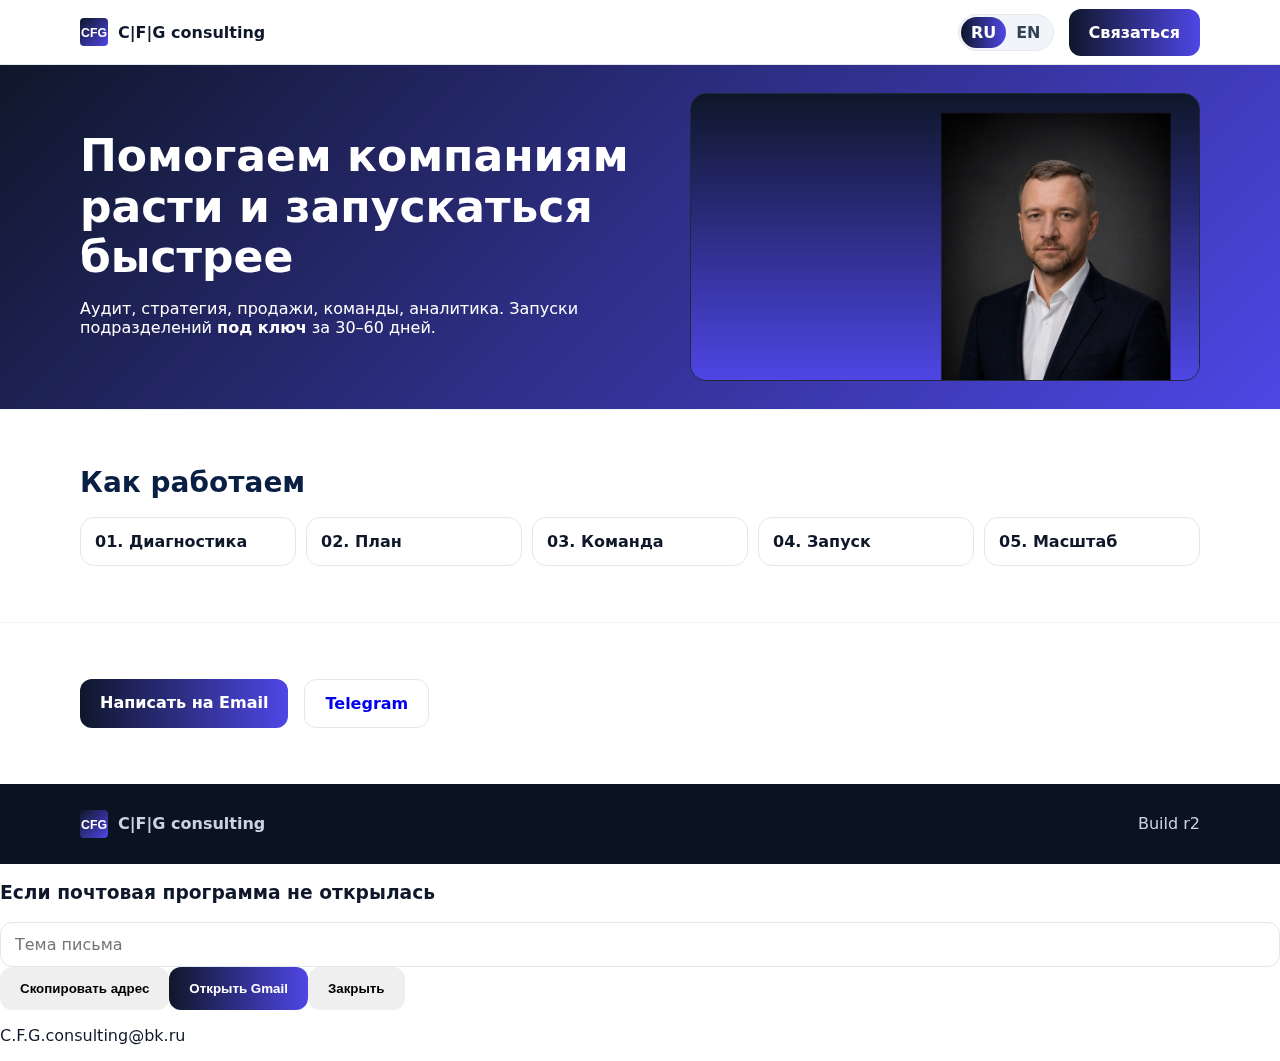
<file: index.html>
<!doctype html><html lang="ru"><head>
<meta charset="utf-8"><meta name="viewport" content="width=device-width, initial-scale=1">
<title>C|F|G consulting — аудит, рост, запуски</title>
<link rel="icon" type="image/png" href="assets/favicon-512.png"><link rel="stylesheet" href="styles.css"></head>
<body data-email="C.F.G.consulting@bk.ru">
<nav><div class="container" style="display:flex;justify-content:space-between;align-items:center;gap:10px;min-height:64px">
  <div style="display:flex;align-items:center;gap:10px"><svg xmlns='http://www.w3.org/2000/svg' width='28' height='28' viewBox='0 0 256 256' aria-hidden='true' style='vertical-align:middle'><defs><linearGradient id='g2' x1='0' y1='0' x2='1' y2='1'><stop offset='0%' stop-color='#0F172A'/><stop offset='100%' stop-color='#4F46E5'/></linearGradient></defs><rect rx='36' ry='36' width='256' height='256' fill='url(#g2)'/><text x='50%' y='55%' dominant-baseline='middle' text-anchor='middle' font-family='Arial, Helvetica, sans-serif' font-size='112' font-weight='700' fill='#FFFFFF'>CFG</text></svg><strong>C|F|G consulting</strong></div>
  <div><span class="lang-toggle"><a href="/" class="active">RU</a><a href="en.html">EN</a></span>
  <a href="#contacts" class="btn btn-primary">Связаться</a></div>
</div></nav>
<header class="hero"><div class="container" style="display:grid;grid-template-columns:1.15fr 1fr;gap:24px;align-items:center">
  <div><h1>Помогаем компаниям расти и запускаться быстрее</h1>
  <p>Аудит, стратегия, продажи, команды, аналитика. Запуски подразделений <b>под ключ</b> за 30–60 дней.</p></div>
  <div><img src="assets/hero-1200.jpg" srcset="assets/hero-800.jpg 800w, assets/hero-1200.jpg 1200w, assets/hero.jpg 1600w" style="width:100%;border-radius:16px;border:1px solid #1f2937"></div>
</div></header>
<section id="process"><div class="container">
  <h2 class="section-title">Как работаем</h2>
  <div class="process">
    <div class="step"><b>01. Диагностика</b></div>
    <div class="step"><b>02. План</b></div>
    <div class="step"><b>03. Команда</b></div>
    <div class="step"><b>04. Запуск</b></div>
    <div class="step"><b>05. Масштаб</b></div>
  </div>
</div></section>
<section id="contacts"><div class="container" style="display:flex;gap:16px;flex-wrap:wrap">
  <a class="btn btn-primary" href="mailto:C.F.G.consulting@bk.ru?subject=Проект%20для%20CFG%20consulting" data-mailto data-subject="Проект для CFG consulting">Написать на Email</a>
  <a class="btn" style="border:1px solid #e5e7eb" href="https://t.me/Evgeniy_Chapurin" target="_blank" rel="noopener">Telegram</a>
</div></section>
<footer><div class="container" style="display:flex;justify-content:space-between;align-items:center;gap:10px">
  <div style="display:flex;align-items:center;gap:10px"><svg xmlns='http://www.w3.org/2000/svg' width='28' height='28' viewBox='0 0 256 256' aria-hidden='true' style='vertical-align:middle'><defs><linearGradient id='g2' x1='0' y1='0' x2='1' y2='1'><stop offset='0%' stop-color='#0F172A'/><stop offset='100%' stop-color='#4F46E5'/></linearGradient></defs><rect rx='36' ry='36' width='256' height='256' fill='url(#g2)'/><text x='50%' y='55%' dominant-baseline='middle' text-anchor='middle' font-family='Arial, Helvetica, sans-serif' font-size='112' font-weight='700' fill='#FFFFFF'>CFG</text></svg><strong>C|F|G consulting</strong></div>
  <div>Build r2</div>
</div></footer>
<div id="mailModal" class="modal"><div class="box">
  <h3>Если почтовая программа не открылась</h3>
  <input class="input subject" placeholder="Тема письма">
  <div class="row"><button class="btn" id="copyEmail" type="button">Скопировать адрес</button><button class="btn btn-primary" id="gmailOpen" type="button">Открыть Gmail</button><button class="btn" data-modal-close type="button">Закрыть</button></div>
  <p>C.F.G.consulting@bk.ru</p>
</div></div>
<div class="toast"></div>
<script src="script.js"></script>
</body></html>
</file>
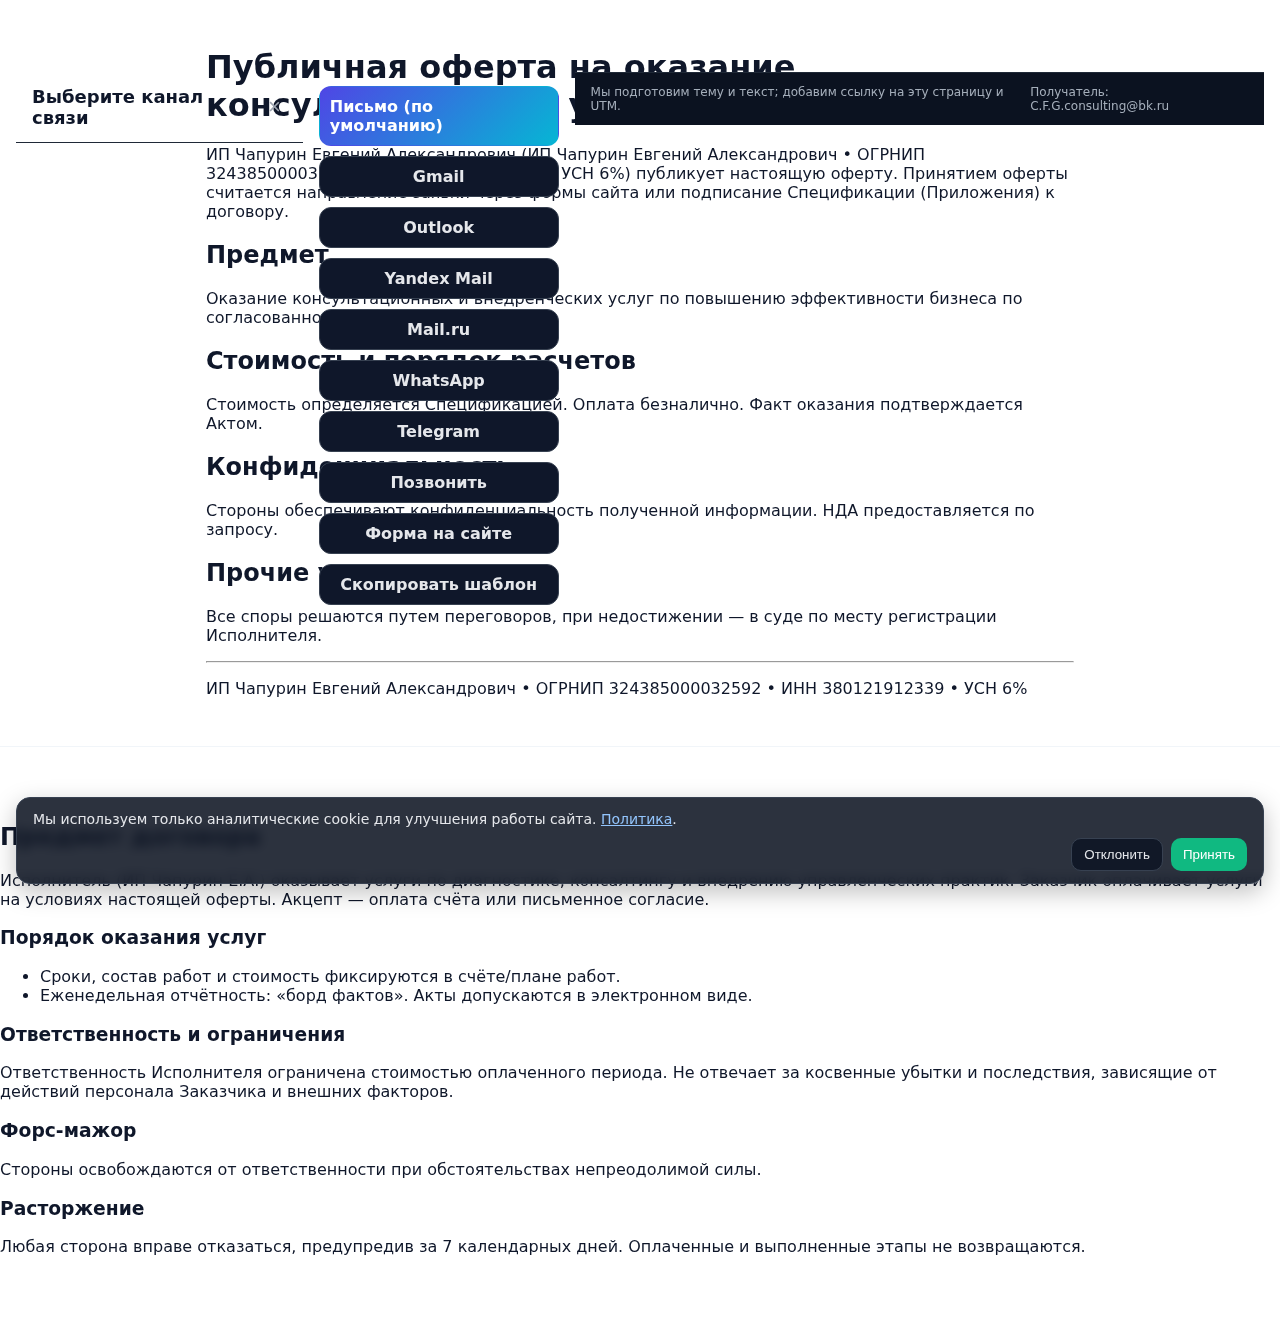
<file: offer.html>
<!doctype html><html lang="ru"><head>
<meta charset="utf-8"><meta name="viewport" content="width=device-width, initial-scale=1">
<title>Договор оферты — C | F | G consulting</title>
<link rel="stylesheet" href="/styles.css">

<!-- CFG GA4 init v3 -->
<script>
(function(){
  window.CFG_SLOT = window.CFG_SLOT || {};
  window.cfgOpenSlot = function(e){ try{ e && e.preventDefault && e.preventDefault(); }catch(_e){}; try{ if(window.CFG_SLOT && typeof window.CFG_SLOT.open==="function"){ window.CFG_SLOT.open(); return false;} }catch(_e){}; try{ var md=document.getElementById("slot-modal"); if(md){ md.style.display="block"; md.removeAttribute("hidden"); return false;} }catch(_e){}; return false; };
  var GA_ID = 'G-D7QRTPW2F3';
  function hasConsent(){
    try {
      if (localStorage.getItem('cfg_analytics') === '1') return true;
      return document.cookie.split('; ').some(p => p.trim() === 'cfg_analytics=1');
    } catch(e){ return false; }
  }
  function grantConsent(){
    try {
      localStorage.setItem('cfg_analytics','1');
      var d = new Date(); d.setFullYear(d.getFullYear()+1);
      document.cookie = 'cfg_analytics=1; path=/; expires='+d.toUTCString();
    } catch(e){}
    loadGA();
  }
  function loadGA(){
    if (window.__ga_loaded) return;
    window.__ga_loaded = true;
    var s = document.createElement('script');
    s.async = true;
    s.src = 'https://www.googletagmanager.com/gtag/js?id='+GA_ID;
    document.head.appendChild(s);
    window.dataLayer = window.dataLayer || [];
    function gtag(){ dataLayer.push(arguments); }
    window.gtag = gtag;
    gtag('js', new Date());
    gtag('config', GA_ID, { anonymize_ip: true, transport_type: 'beacon' });
  }
  // Wire up common accept buttons & custom events
  function hookButtons(){
    var selectors = ['[data-analytics-consent]','[data-cookie-accept]','#cookie-accept','[data-cc="accept"]','.cookie-accept'];
    selectors.forEach(function(sel){
      document.querySelectorAll(sel).forEach(function(btn){
        btn.addEventListener('click', grantConsent, {once:true});
      });
    });
  }
  document.addEventListener('cfg:consent-granted', grantConsent);
  document.addEventListener('DOMContentLoaded', function(){
    hookButtons();
    if (hasConsent()) loadGA();
  });
})();
</script>
<style id="cfg-lang-style">
/* CFG v5 language chips (force override) */
.lang-chip{ 
  display:inline-block; padding:6px 10px; border-radius:999px;
  border:1px solid #93C5FD !important; 
  background:transparent !important;
  color:#E5E7EB !important; 
  text-decoration:none !important; 
}
.lang-chip.active, .lang-chip[aria-current="true"], .lang-chip[data-active="1"]{
  border-color:transparent !important;
  background:linear-gradient(135deg, #4F46E5, #06B6D4) !important;
  color:#FFFFFF !important;
}
</style>
<style id="cfg-cookie-style">
#cookie-banner{position:fixed;left:16px;right:16px;bottom:16px;background:#0B1220DD;color:#E5E7EB;border:1px solid #374151;padding:12px 16px;border-radius:14px;display:none;z-index:9999;backdrop-filter:saturate(140%) blur(6px);box-shadow:0 8px 24px rgba(0,0,0,.25)}
#cookie-banner p{margin:0 0 8px 0;line-height:1.4;font-size:14px}
#cookie-banner .row{display:flex;gap:8px;justify-content:flex-end;flex-wrap:wrap}
#cookie-banner button{padding:8px 12px;border-radius:10px;border:none;cursor:pointer}
#cookie-banner .primary{background:#10B981;color:#fff}
#cookie-banner .secondary{background:#111827;color:#E5E7EB;border:1px solid #374151}
#cookie-banner a{color:#93C5FD}
</style>
<style id="cfg-slot-style">
.slot-backdrop{position:fixed;inset:0;background:rgba(0,0,0,.4);backdrop-filter:blur(2px);display:none;z-index:10000}

.slot-modal header{display:flex;justify-content:space-between;align-items:center;padding:14px 16px;border-bottom:1px solid #1F2937}
.slot-modal header h3{margin:0;font-size:18px}
.slot-modal .grid{display:grid;grid-template-columns:repeat(auto-fill,minmax(200px,1fr));gap:10px;padding:14px 16px}
.slot-modal .btn{display:flex;align-items:center;gap:8px;justify-content:center;padding:10px;border:1px solid #374151;border-radius:12px;background:#0F172A;color:#E5E7EB;text-decoration:none;cursor:pointer}
.slot-modal .btn.primary{background:linear-gradient(135deg,#4F46E5,#06B6D4);border-color:transparent;color:#fff}
.slot-modal footer{display:flex;justify-content:space-between;align-items:center;padding:12px 16px;border-top:1px solid #1F2937}
.slot-modal .muted{opacity:.8;font-size:12px}
.slot-close{background:transparent;border:none;color:#9CA3AF;font-size:22px;cursor:pointer}
@media (max-width:480px){ .slot-modal .grid{grid-template-columns:1fr} }
</style>
<style id="cfg-slot-fix">
/* Robust modal fix */
.slot-modal[hidden]{display:none !important;}
.slot-modal{position:fixed; inset:0; display:flex !important; align-items:flex-start; justify-content:center; padding:8vh 16px; z-index:3000 !important; background:transparent !important;}
.slot-modal__backdrop{position:absolute; inset:0; background:rgba(0,0,0,.45) !important; z-index:0;}
.slot-modal__dialog{position:relative; z-index:1; background:#0B1220; color:#E5E7EB; max-width:720px; width:100%; border-radius:16px; border:1px solid #1F2937; box-shadow:0 20px 48px rgba(0,0,0,.35);}
.slot-modal__grid{display:grid; grid-template-columns:repeat(auto-fill,minmax(200px,1fr)); gap:10px; padding:14px 16px;}
.slot-modal__actions{display:flex; justify-content:flex-end; padding:12px 16px; border-top:1px solid #1F2937;}
.slot-modal__title{margin:0; padding:14px 16px; border-bottom:1px solid #1F2937; font-size:18px;}
</style>
<style id="cfg-slot-fix-strong">
/* CFG strong modal overrides */
body.modal-open{overflow:hidden !important;}
.slot-modal[hidden]{display:none !important;}
.slot-modal{
  position:fixed !important; inset:0 !important; 
  display:flex !important; align-items:flex-start !important; justify-content:center !important;
  padding:8vh 16px !important; z-index:4000 !important; background:transparent !important;
}
.slot-modal__backdrop{
  position:absolute !important; inset:0 !important; 
  background:rgba(0,0,0,.45) !important; z-index:4000 !important;
}
.slot-modal__dialog{
  position:relative !important; z-index:4001 !important; 
  background:#0B1220 !important; color:#E5E7EB !important;
  max-width:720px !important; width:100% !important; 
  border-radius:16px !important; border:1px solid #1F2937 !important; 
  box-shadow:0 20px 48px rgba(0,0,0,.35) !important;
  margin:0 auto !important; transform:none !important; 
  max-height:calc(100vh - 16vh) !important; overflow:auto !important;
}
.slot-modal__title{margin:0 !important; padding:14px 16px !important; border-bottom:1px solid #1F2937 !important; font-size:18px !important;}
.slot-modal__grid{display:grid !important; grid-template-columns:repeat(auto-fill,minmax(200px,1fr)) !important; gap:10px !important; padding:14px 16px !important;}
.slot-modal__actions{display:flex !important; justify-content:flex-end !important; padding:12px 16px !important; border-top:1px solid #1F2937 !important;}
</style>
</head><body>
<main style="max-width:900px;margin:48px auto;padding:0 16px;font-family:system-ui,-apple-system,Segoe UI,Roboto,Arial">
<h1>Публичная оферта на оказание консультационных услуг</h1>
<p>ИП Чапурин Евгений Александрович (ИП Чапурин Евгений Александрович • ОГРНИП 324385000032592 • ИНН 380121912339 • УСН 6%) публикует настоящую оферту. Принятием оферты считается направление заявки через формы сайта или подписание Спецификации (Приложения) к договору.</p>
<h2>Предмет</h2>
<p>Оказание консультационных и внедренческих услуг по повышению эффективности бизнеса по согласованной Спецификации.</p>
<h2>Стоимость и порядок расчетов</h2>
<p>Стоимость определяется Спецификацией. Оплата безналично. Факт оказания подтверждается Актом.</p>
<h2>Конфиденциальность</h2>
<p>Стороны обеспечивают конфиденциальность полученной информации. НДА предоставляется по запросу.</p>
<h2>Прочие условия</h2>
<p>Все споры решаются путем переговоров, при недостижении — в суде по месту регистрации Исполнителя.</p>
<hr><p>ИП Чапурин Евгений Александрович • ОГРНИП 324385000032592 • ИНН 380121912339 • УСН 6%</p>
</main><section id="terms-scope"><h2>Предмет договора</h2><p>Исполнитель (ИП Чапурин Е.А.) оказывает услуги по диагностике, консалтингу и внедрению управленческих практик. Заказчик оплачивает услуги на условиях настоящей оферты. Акцепт — оплата счёта или письменное согласие.</p><h3>Порядок оказания услуг</h3><ul><li>Сроки, состав работ и стоимость фиксируются в счёте/плане работ.</li><li>Еженедельная отчётность: «борд фактов». Акты допускаются в электронном виде.</li></ul><h3>Ответственность и ограничения</h3><p>Ответственность Исполнителя ограничена стоимостью оплаченного периода. Не отвечает за косвенные убытки и последствия, зависящие от действий персонала Заказчика и внешних факторов.</p><h3>Форс‑мажор</h3><p>Стороны освобождаются от ответственности при обстоятельствах непреодолимой силы.</p><h3>Расторжение</h3><p>Любая сторона вправе отказаться, предупредив за 7 календарных дней. Оплаченные и выполненные этапы не возвращаются.</p></section>

<script>
// CFG unified lead sender v3 — injected
(function(){
  function qs(form, name){ return form.querySelector('[name="'+name+'"]'); }
  function getVal(form, name){ const el = qs(form, name); return el ? el.value.trim() : ''; }
  function getLocale(){ try { return document.documentElement.lang || (window.CFG_LOCALE || '').toString() || ''; } catch(e){ return ''; } }
  function getUTM(){
    const params = new URLSearchParams(location.search);
    const keys = ['utm_source','utm_medium','utm_campaign','utm_term','utm_content'];
    const out = {};
    keys.forEach(k => { if (params.get(k)) out[k] = params.get(k); });
    return out;
  }
  async function sendLead(form){
    const hp = getVal(form, 'company_site'); // honeypot
    if (hp) return Promise.reject(new Error('honeypot_filled'));

    // Basic payload (common names across pages)
    const payload = {
      name: getVal(form, 'name') || getVal(form, 'full_name') || '',
      company: getVal(form, 'company') || '',
      inn: getVal(form, 'inn') || '',
      email: getVal(form, 'email') || '',
      phone: getVal(form, 'phone') || '',
      message: getVal(form, 'message') || getVal(form, 'task') || getVal(form, 'comment') || '',
      // meta
      locale: getLocale(),
      page_url: location.href,
      referrer: document.referrer || '',
      utm: getUTM()
    };

    const btn = form.querySelector('button[type="submit"], [type="submit"]');
    const origText = btn && (btn.textContent || btn.value);

    function setState(t){ if (btn) { if (btn.tagName === 'BUTTON') btn.textContent = t; else btn.value = t; } document.dispatchEvent(new CustomEvent('cfg:form-state', {detail:{state:t}})); }

    try{
      setState('Отправка…');
      const res = await fetch('/api/lead', { method:'POST', headers:{'Content-Type':'application/json'}, body: JSON.stringify(payload) });
      const ok = res.ok;
      let data = {};
      try { data = await res.json(); } catch(e){}
      if (!ok) throw new Error('bad_status_'+res.status);
      setState('Готово ✓');
      document.dispatchEvent(new CustomEvent('cfg:form-success', {detail:{payload, data}}));
      form.reset();
      return data;
    }catch(err){
      setState('Ошибка');
      document.dispatchEvent(new CustomEvent('cfg:form-error', {detail:{error: (err && err.message) || 'unknown', payload}}));
      throw err;
    }finally{
      setTimeout(()=> setState(origText || 'Отправить'), 1400);
    }
  }

  // Attach to all forms that carry data-cfg-lead or id matches known ids
  function wireForm(form){
    if (form.__cfg_wired) return;
    form.__cfg_wired = true;
    form.addEventListener('submit', function(e){
      e.preventDefault();
      sendLead(form).catch(()=>{});
    });
  }

  document.querySelectorAll('form[data-cfg-lead], form#lead-form, form#partner-form').forEach(wireForm);
  // If forms injected later
  const mo = new MutationObserver(() => {
    document.querySelectorAll('form[data-cfg-lead], form#lead-form, form#partner-form').forEach(wireForm);
  });
  mo.observe(document.documentElement, {subtree:true, childList:true});
})();
</script>
<script id="cfg-lang-active">
// Enforce active language chip based on <html lang>
document.addEventListener('DOMContentLoaded', function(){
  // strip conflicting inline styles
  document.querySelectorAll('.lang-chip').forEach(function(el){ el.style.background=''; el.style.color=''; el.style.border=''; });

  var lang = (document.documentElement.getAttribute('lang')||'').toLowerCase();
  if (!lang) {"ru"}
  var map = {'ru':'index.html','en':'en.html','zh':'zh.html','zh-cn':'zh.html','zh-hans':'zh.html','zh-hant':'zh.html'};
  var lc = lang.split('-')[0];
  document.querySelectorAll('.lang-chip').forEach(function(el){
    el.classList.remove('active');
    var loc = (el.getAttribute('data-locale')||'').toLowerCase();
    if (loc === lc) { el.classList.add('active'); el.setAttribute('aria-current','true'); el.setAttribute('data-active','1'); } else { el.removeAttribute('aria-current'); el.setAttribute('data-active','0'); }
  });
});
</script>
<script id="cfg-cookie-banner">
(function(){
  function t(lang){
    var ru = {
      text: 'Мы используем только аналитические cookie для улучшения работы сайта.',
      accept: 'Принять',
      decline: 'Отклонить',
      policy: 'Политика'
    };
    var en = {
      text: 'We use analytics-only cookies to improve the site experience.',
      accept: 'Accept',
      decline: 'Decline',
      policy: 'Privacy'
    };
    var zh = {
      text: '我们仅使用分析类 cookie 以改进网站体验。',
      accept: '同意',
      decline: '拒绝',
      policy: '隐私政策'
    };
    var map = {ru:ru,en:en,zh:zh};
    var lc = (lang||'ru').split('-')[0];
    return map[lc] || ru;
  }
  function hasConsent(){
    try {
      if (localStorage.getItem('cfg_analytics') === '1') return true;
      return document.cookie.split('; ').some(p => p.trim() === 'cfg_analytics=1');
    } catch(e){ return false; }
  }
  function markDeclined(){
    try {
      localStorage.setItem('cfg_analytics','0');
      var d = new Date(); d.setFullYear(d.getFullYear()+1);
      document.cookie = 'cfg_analytics=0; path=/; expires='+d.toUTCString();
    }catch(e){}
  }
  function grantConsent(){
    try {
      localStorage.setItem('cfg_analytics','1');
      var d = new Date(); d.setFullYear(d.getFullYear()+1);
      document.cookie = 'cfg_analytics=1; path=/; expires='+d.toUTCString();
    }catch(e){}
    document.dispatchEvent(new CustomEvent('cfg:consent-granted'));
  }
  function inject(){
    if (document.getElementById('cookie-banner')) return;
    var lang = (document.documentElement.getAttribute('lang')||'').toLowerCase();
    var i18n = t(lang);
    var div = document.createElement('div');
    div.id = 'cookie-banner';
    div.innerHTML = '<p>'+i18n.text+' <a href="/privacy.html" target="_blank" rel="noopener">'+i18n.policy+'</a>.</p>' +
      '<div class="row">' +
      '<button type="button" class="secondary" data-cookie-decline>'+i18n.decline+'</button>' +
      '<button type="button" class="primary" data-cookie-accept>'+i18n.accept+'</button>' +
      '</div>';
    document.body.appendChild(div);
    div.style.display = 'block';
    div.querySelector('[data-cookie-accept]').addEventListener('click', function(){
      grantConsent();
      div.remove();
    }, {once:true});
    div.querySelector('[data-cookie-decline]').addEventListener('click', function(){
      markDeclined();
      div.remove();
    }, {once:true});
  }
  document.addEventListener('DOMContentLoaded', function(){
    if (!hasConsent()) inject();
  });
})();
</script>
<div class="slot-backdrop" id="slot-backdrop"></div>
<div class="slot-modal" id="slot-modal" role="dialog" aria-modal="true" aria-labelledby="slot-title">
  <header>
    <h3 id="slot-title">Выберите канал связи</h3>
    <button class="slot-close" type="button" aria-label="Закрыть" data-slot-close>×</button>
  </header>
  <div class="grid">
    <a class="btn primary" data-slot="mailto">Письмо (по умолчанию)</a>
    <a class="btn" data-slot="gmail">Gmail</a>
    <a class="btn" data-slot="outlook">Outlook</a>
    <a class="btn" data-slot="yandex">Yandex Mail</a>
    <a class="btn" data-slot="mailru">Mail.ru</a>
    <a class="btn" data-slot="wa">WhatsApp</a>
    <a class="btn" data-slot="tg">Telegram</a>
    <a class="btn" data-slot="call">Позвонить</a>
    <a class="btn" data-slot="form">Форма на сайте</a>
    <a class="btn" data-slot="copy">Скопировать шаблон</a>
  </div>
  <footer>
    <div class="muted">Мы подготовим тему и текст; добавим ссылку на эту страницу и UTM.</div>
    <div class="muted">Получатель: C.F.G.consulting@bk.ru</div>
  </footer>
</div>



<script id="cfg-slot-script">
(function(){
  var EMAIL = "C.F.G.consulting@bk.ru";
  var WA = "79025683529";
  var TG = "Evgeniy_Chapurin";

  function enc(s){ try { return encodeURIComponent(s); } catch(e){ return s; } }

  function utmString() {
    try {
      var p = new URLSearchParams(location.search);
      var keys = ['utm_source','utm_medium','utm_campaign','utm_term','utm_content'];
      var parts = [];
      keys.forEach(function(k){ if(p.get(k)) parts.push(k+'='+p.get(k)); });
      return parts.join('&');
    } catch(e){ return ''; }
  }

  function template() {
    var lang = (document.documentElement.getAttribute('lang')||'ru').toLowerCase();
    var lc = lang.split('-')[0];
    var subjMap = {
      ru: 'Запрос консультации — C|F|G (с сайта)',
      en: 'Consulting request — C|F|G (from site)',
      zh: '咨询请求 — C|F|G（来自网站）'
    };
    var subj = subjMap[lc] || subjMap.en;
    var lines = [];
    if(lc==='ru') {
      lines.push('Здравствуйте! Хочу предложить слот/получить консультацию.');
      lines.push('Кратко о задаче: ');
      lines.push('');
      lines.push('— Страница: ' + location.href);
      var u = utmString(); if (u) lines.push('— UTM: ' + u);
      lines.push('— Язык: ' + lang);
      lines.push('— Время: ' + new Date().toLocaleString());
    } else if(lc==='zh') {
      lines.push('您好！我想预约时间/获取咨询。');
      lines.push('简要说明：');
      lines.push('');
      lines.push('— 页面：' + location.href);
      var u2 = utmString(); if (u2) lines.push('— UTM：' + u2);
      lines.push('— 语言：' + lang);
      lines.push('— 时间：' + new Date().toLocaleString());
    } else {
      lines.push('Hello! I\'d like to propose a time slot / request a consultation.');
      lines.push('Short context:');
      lines.push('');
      lines.push('— Page: ' + location.href);
      var u3 = utmString(); if (u3) lines.push('— UTM: ' + u3);
      lines.push('— Lang: ' + lang);
      lines.push('— Time: ' + new Date().toLocaleString());
    }
    return { subj: subj, body: lines.join('
') };
  }

  function show(el){
    if (!el) return;
    el.style.display = 'block';
    el.removeAttribute('hidden');
  }
  function hide(el){
    if (!el) return;
    el.style.display = 'none';
    el.setAttribute('hidden','');
  }

  function openModal() {
    var md = document.getElementById('slot-modal');
    if (!md) return;
    try{ document.body.classList.add('modal-open'); }catch(_e){}
    md.style.display = 'flex';
    md.removeAttribute('hidden');
  }catch(_e){}
    var md = document.getElementById('slot-modal');
    if (!md) return;
    show(md);
  }
  function closeModal() {
    var md = document.getElementById('slot-modal');
    if (!md) return;
    md.style.display = 'none';
    md.setAttribute('hidden', '');
    try{ document.body.classList.remove('modal-open'); }catch(_e){}
  }catch(_e){}
    var md = document.getElementById('slot-modal');
    if (!md) return;
    hide(md);
  }

  function handleChannel(kind, t, el){
    var url = null;
    if (kind === 'mailto') {
      url = 'mailto:' + EMAIL + '?subject=' + enc(t.subj) + '&body=' + enc(t.body);
      window.location.href = url;
    } else if (kind === 'gmail') {
      url = 'https://mail.google.com/mail/?view=cm&fs=1&to=' + enc(EMAIL) + '&su=' + enc(t.subj) + '&body=' + enc(t.body);
      window.open(url, '_blank');
    } else if (kind === 'outlook') {
      url = 'https://outlook.office.com/mail/deeplink/compose?to=' + enc(EMAIL) + '&subject=' + enc(t.subj) + '&body=' + enc(t.body);
      window.open(url, '_blank');
    } else if (kind === 'yandex') {
      url = 'https://mail.yandex.ru/compose?to=' + enc(EMAIL) + '&subject=' + enc(t.subj) + '&body=' + enc(t.body);
      window.open(url, '_blank');
    } else if (kind === 'mailru') {
      url = 'https://e.mail.ru/compose/?to=' + enc(EMAIL) + '&subject=' + enc(t.subj) + '&body=' + enc(t.body);
      window.open(url, '_blank');
    } else if (kind === 'wa' || kind === 'whatsapp') {
      url = 'https://wa.me/' + "79025683529" + '?text=' + enc(t.subj + '

' + t.body);
      window.open(url, '_blank');
    } else if (kind === 'tg' || kind === 'telegram') {
      var deep = 'tg://resolve?domain=' + "Evgeniy_Chapurin" + '&text=' + enc(t.subj + '

' + t.body);
      var web = 'https://t.me/' + "Evgeniy_Chapurin";
      try { window.location.href = deep; setTimeout(function(){ window.open(web, '_blank'); }, 600); }
      catch(_err) { window.open(web, '_blank'); }
    } else if (kind === 'call' || kind === 'phone') {
      url = 'tel:+7' + "79025683529"; window.location.href = url;
    } else if (kind === 'form') {
      closeModal();
      var f = document.querySelector('form[data-cfg-lead], form#lead-form');
      if (f) {
        f.scrollIntoView({behavior:'smooth', block:'start'});
        var msg = f.querySelector('[name="message"], textarea, [name="task"], [name="comment"]');
        var tplt = template();
        if (msg) msg.value = tplt.body;
        try { msg && msg.focus(); } catch(_e){}
      } else {
        window.location.hash = '#contacts';
      }
    } else if (kind === 'copy') {
      var text = t.subj + '

' + t.body;
      if (navigator.clipboard && navigator.clipboard.writeText) {
        navigator.clipboard.writeText(text).then(function(){ if(el){ el.textContent='Скопировано ✓'; setTimeout(function(){ el.textContent='Скопировать шаблон'; }, 1200);} });
      }
    }
  }

  function wire(){
    // Delegated open
    document.addEventListener('click', function(e){
      var trigger = e.target.closest('[data-slot="open"], [data-slot-open]');
      if (trigger) {
        // block default only for our CTA
        e.preventDefault();
        openModal();
        return;
      }
      // Close handlers (supports old markup data-slot="close" and backdrop click)
      var cls = e.target.closest('[data-slot="close"], .slot-modal__backdrop');
      if (cls) {
        e.preventDefault();
        closeModal();
        return;
      }
      // Inside modal: channels (support both data-slot and legacy data-slot-open values)
      var btn = e.target.closest('#slot-modal [data-slot], #slot-modal [data-slot-open], #slot-modal [data-slot-copy]');
      if (btn) {
        e.preventDefault();
        var kind = btn.getAttribute('data-slot') || btn.getAttribute('data-slot-open') || '';
        var t = template();
        if (btn.hasAttribute('data-slot-copy')) kind = 'copy';
        handleChannel(kind, t, btn);
        return;
      }
    }, true);

    // Ensure modal exists: if none, create minimal container
    if (!document.getElementById('slot-modal')) {
      var md = document.createElement('div');
      md.id = 'slot-modal';
      md.setAttribute('hidden','');
      md.innerHTML = '<div class="slot-modal__backdrop" data-slot="close"></div><div class="slot-modal__dialog"><h3 class="slot-modal__title">Связаться</h3><div class="slot-modal__grid"><a class="btn" data-slot="mailto">Письмо</a><a class="btn" data-slot="wa">WhatsApp</a><a class="btn" data-slot="tg">Telegram</a><a class="btn" data-slot="form">Форма на сайте</a><a class="btn" data-slot="copy">Скопировать шаблон</a></div><div class="slot-modal__actions"><button class="btn" data-slot="close">Закрыть</button></div></div>';
      document.body.appendChild(md);
    }
  }

  if (document.readyState === 'loading') {
    document.addEventListener('DOMContentLoaded', wire);
  } else {
    wire();
  }
})();
</script>
</body></html>
</file>
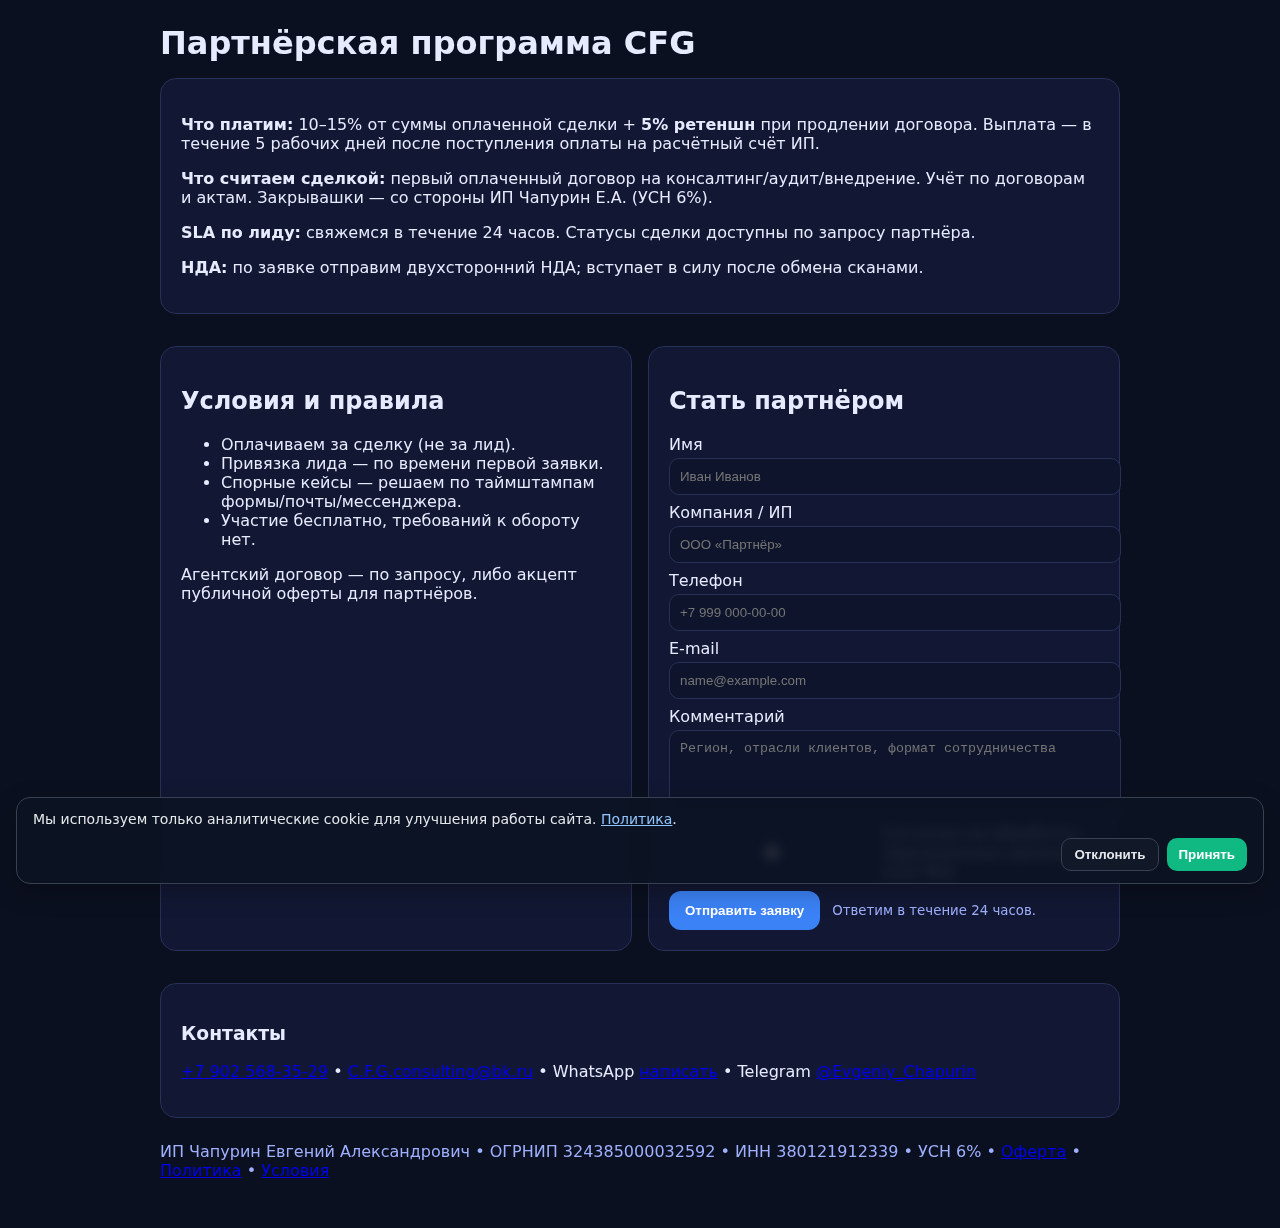
<file: partner.html>
<!doctype html><html lang="ru"><head>
<meta charset="utf-8"><meta name="viewport" content="width=device-width, initial-scale=1">
<title>CFG Partner Program — агентское вознаграждение за сделки</title>
<meta name="description" content="Партнёрская программа CFG: приводите клиентов на консалтинг — платим за сделку. SLA 24 часа.">
<link rel="alternate" href="https://cfg-consulting.vercel.app/" hreflang="ru">
<link rel="alternate" href="https://cfg-consulting.vercel.app/en.html" hreflang="en">
<link rel="alternate" href="https://cfg-consulting.vercel.app/zh.html" hreflang="zh">
<link rel="alternate" href="https://cfg-consulting.vercel.app/" hreflang="x-default">
<link rel="icon" href="/assets/favicon.ico"><link rel="apple-touch-icon" href="/assets/apple-touch-icon.png">
<meta property="og:type" content="website">
<meta property="og:title" content="CFG Partner Program — платим за сделки">
<meta property="og:description" content="Комиссия 10–15% от сделки + 5% ретеншн при продлении. SLA 24 ч.">
<meta property="og:url" content="https://cfg-consulting.vercel.app/partner.html">
<meta property="og:image" content="https://cfg-consulting.vercel.app/assets/og.jpg">
<meta name="twitter:card" content="summary_large_image">
<link rel="preload" as="image" href="/assets/hero-1200.jpg" fetchpriority="high">
<script defer src="/analytics/ga-init.js"></script><script defer src="/analytics/ux-metrics.js"></script>
<style>:root{--bg:#0b1020;--card:#121833;--mut:#9fb0ff;--pri:#3b82f6;--ok:#10B981;--err:#ef4444;font-family:Inter,system-ui,-apple-system,Segoe UI,Roboto,Arial,sans-serif}
body{margin:0;background:var(--bg);color:#e7ebff}.wrap{max-width:960px;margin:auto;padding:24px}
.card{background:var(--card);border:1px solid #273057;border-radius:16px;padding:20px;margin:16px 0}
h1{margin:0 0 12px}.grid{display:grid;grid-template-columns:1fr 1fr;gap:16px}
label{display:block;margin:8px 0 4px}input,textarea{width:100%;padding:10px;border-radius:10px;border:1px solid #273057;background:#0e142b;color:#e7ebff}
button{border:0;border-radius:12px;padding:12px 16px;background:var(--pri);color:#fff;font-weight:700;cursor:pointer}
small.mut{color:var(--mut)}.ok{color:var(--ok)}.err{color:var(--err)}footer{margin:24px 0;color:#9fb0ff}
/* Modal for channel selection (partner page) */
.slot-backdrop{position:fixed;inset:0;background:rgba(0,0,0,.4);backdrop-filter:blur(1px);display:none;z-index:999;}
.slot-modal{position:fixed;inset:0;display:none;align-items:center;justify-content:center;padding:16px;z-index:1000;}
.slot-modal[hidden], .slot-backdrop[hidden]{display:none;}
.slot-modal .card{background:var(--card);border:1px solid #273057;border-radius:16px;padding:16px;min-width:280px;max-width:360px}
.slot-modal header{display:flex;align-items:center;justify-content:space-between;margin:0 0 10px}
.slot-modal .grid{display:grid;grid-template-columns:1fr;gap:10px}
.slot-modal .btn{display:block;text-align:center;padding:10px 12px;border-radius:12px;background:#0e142b;color:#e7ebff;border:1px solid #273057}
.slot-modal .btn.primary{background:var(--pri);color:#fff;border-color:var(--pri)}
</style>

<!-- CFG GA4 init v3 -->
<script>
(function(){
  window.CFG_SLOT = window.CFG_SLOT || {};
  window.cfgOpenSlot = function(e){ try{ e && e.preventDefault && e.preventDefault(); }catch(_e){}; try{ if(window.CFG_SLOT && typeof window.CFG_SLOT.open==="function"){ window.CFG_SLOT.open(); return false;} }catch(_e){}; try{ var md=document.getElementById("slot-modal"); if(md){ md.style.display="block"; md.removeAttribute("hidden"); return false;} }catch(_e){}; return false; };
  var GA_ID = 'G-D7QRTPW2F3';
  function hasConsent(){
    try {
      if (localStorage.getItem('cfg_analytics') === '1') return true;
      return document.cookie.split('; ').some(p => p.trim() === 'cfg_analytics=1');
    } catch(e){ return false; }
  }
  function grantConsent(){
    try {
      localStorage.setItem('cfg_analytics','1');
      var d = new Date(); d.setFullYear(d.getFullYear()+1);
      document.cookie = 'cfg_analytics=1; path=/; expires='+d.toUTCString();
    } catch(e){}
    loadGA();
  }
  function loadGA(){
    if (window.__ga_loaded) return;
    window.__ga_loaded = true;
    var s = document.createElement('script');
    s.async = true;
    s.src = 'https://www.googletagmanager.com/gtag/js?id='+GA_ID;
    document.head.appendChild(s);
    window.dataLayer = window.dataLayer || [];
    function gtag(){ dataLayer.push(arguments); }
    window.gtag = gtag;
    gtag('js', new Date());
    gtag('config', GA_ID, { anonymize_ip: true, transport_type: 'beacon' });
  }
  // Wire up common accept buttons & custom events
  function hookButtons(){
    var selectors = ['[data-analytics-consent]','[data-cookie-accept]','#cookie-accept','[data-cc="accept"]','.cookie-accept'];
    selectors.forEach(function(sel){
      document.querySelectorAll(sel).forEach(function(btn){
        btn.addEventListener('click', grantConsent, {once:true});
      });
    });
  }
  document.addEventListener('cfg:consent-granted', grantConsent);
  document.addEventListener('DOMContentLoaded', function(){
    hookButtons();
    if (hasConsent()) loadGA();
  });
})();
</script>
<style id="cfg-lang-style">
/* CFG v5 language chips (force override) */
.lang-chip{ 
  display:inline-block; padding:6px 10px; border-radius:999px;
  border:1px solid #93C5FD !important; 
  background:transparent !important;
  color:#E5E7EB !important; 
  text-decoration:none !important; 
}
.lang-chip.active, .lang-chip[aria-current="true"], .lang-chip[data-active="1"]{
  border-color:transparent !important;
  background:linear-gradient(135deg, #4F46E5, #06B6D4) !important;
  color:#FFFFFF !important;
}
</style>
<style id="cfg-cookie-style">
#cookie-banner{position:fixed;left:16px;right:16px;bottom:16px;background:#0B1220DD;color:#E5E7EB;border:1px solid #374151;padding:12px 16px;border-radius:14px;display:none;z-index:9999;backdrop-filter:saturate(140%) blur(6px);box-shadow:0 8px 24px rgba(0,0,0,.25)}
#cookie-banner p{margin:0 0 8px 0;line-height:1.4;font-size:14px}
#cookie-banner .row{display:flex;gap:8px;justify-content:flex-end;flex-wrap:wrap}
#cookie-banner button{padding:8px 12px;border-radius:10px;border:none;cursor:pointer}
#cookie-banner .primary{background:#10B981;color:#fff}
#cookie-banner .secondary{background:#111827;color:#E5E7EB;border:1px solid #374151}
#cookie-banner a{color:#93C5FD}
</style>
<style id="cfg-slot-style">
.slot-backdrop{position:fixed;inset:0;background:rgba(0,0,0,.4);backdrop-filter:blur(2px);display:none;z-index:10000}

.slot-modal header{display:flex;justify-content:space-between;align-items:center;padding:14px 16px;border-bottom:1px solid #1F2937}
.slot-modal header h3{margin:0;font-size:18px}
.slot-modal .grid{display:grid;grid-template-columns:repeat(auto-fill,minmax(200px,1fr));gap:10px;padding:14px 16px}
.slot-modal .btn{display:flex;align-items:center;gap:8px;justify-content:center;padding:10px;border:1px solid #374151;border-radius:12px;background:#0F172A;color:#E5E7EB;text-decoration:none;cursor:pointer}
.slot-modal .btn.primary{background:linear-gradient(135deg,#4F46E5,#06B6D4);border-color:transparent;color:#fff}
.slot-modal footer{display:flex;justify-content:space-between;align-items:center;padding:12px 16px;border-top:1px solid #1F2937}
.slot-modal .muted{opacity:.8;font-size:12px}
.slot-close{background:transparent;border:none;color:#9CA3AF;font-size:22px;cursor:pointer}
@media (max-width:480px){ .slot-modal .grid{grid-template-columns:1fr} }
</style>
<style id="cfg-slot-fix">
/* Robust modal fix */
.slot-modal[hidden]{display:none !important;}
.slot-modal{position:fixed; inset:0; display:flex !important; align-items:flex-start; justify-content:center; padding:8vh 16px; z-index:3000 !important; background:transparent !important;}
.slot-modal__backdrop{position:absolute; inset:0; background:rgba(0,0,0,.45) !important; z-index:0;}
.slot-modal__dialog{position:relative; z-index:1; background:#0B1220; color:#E5E7EB; max-width:720px; width:100%; border-radius:16px; border:1px solid #1F2937; box-shadow:0 20px 48px rgba(0,0,0,.35);}
.slot-modal__grid{display:grid; grid-template-columns:repeat(auto-fill,minmax(200px,1fr)); gap:10px; padding:14px 16px;}
.slot-modal__actions{display:flex; justify-content:flex-end; padding:12px 16px; border-top:1px solid #1F2937;}
.slot-modal__title{margin:0; padding:14px 16px; border-bottom:1px solid #1F2937; font-size:18px;}
</style>
<style id="cfg-slot-fix-strong">
/* CFG strong modal overrides */
body.modal-open{overflow:hidden !important;}
.slot-modal[hidden]{display:none !important;}
.slot-modal{
  position:fixed !important; inset:0 !important; 
  display:flex !important; align-items:flex-start !important; justify-content:center !important;
  padding:8vh 16px !important; z-index:4000 !important; background:transparent !important;
}
.slot-modal__backdrop{
  position:absolute !important; inset:0 !important; 
  background:rgba(0,0,0,.45) !important; z-index:4000 !important;
}
.slot-modal__dialog{
  position:relative !important; z-index:4001 !important; 
  background:#0B1220 !important; color:#E5E7EB !important;
  max-width:720px !important; width:100% !important; 
  border-radius:16px !important; border:1px solid #1F2937 !important; 
  box-shadow:0 20px 48px rgba(0,0,0,.35) !important;
  margin:0 auto !important; transform:none !important; 
  max-height:calc(100vh - 16vh) !important; overflow:auto !important;
}
.slot-modal__title{margin:0 !important; padding:14px 16px !important; border-bottom:1px solid #1F2937 !important; font-size:18px !important;}
.slot-modal__grid{display:grid !important; grid-template-columns:repeat(auto-fill,minmax(200px,1fr)) !important; gap:10px !important; padding:14px 16px !important;}
.slot-modal__actions{display:flex !important; justify-content:flex-end !important; padding:12px 16px !important; border-top:1px solid #1F2937 !important;}
</style>
</head><body>
<div class="wrap">
  <h1>Партнёрская программа CFG</h1>
  <div class="card">
    <p><b>Что платим:</b> 10–15% от суммы оплаченной сделки + <b>5% ретеншн</b> при продлении договора. Выплата — в течение 5 рабочих дней после поступления оплаты на расчётный счёт ИП.</p>
    <p><b>Что считаем сделкой:</b> первый оплаченный договор на консалтинг/аудит/внедрение. Учёт по договорам и актам. Закрывашки — со стороны ИП Чапурин Е.А. (УСН 6%).</p>
    <p><b>SLA по лиду:</b> свяжемся в течение 24 часов. Статусы сделки доступны по запросу партнёра.</p>
    <p><b>НДА:</b> по заявке отправим двухсторонний НДА; вступает в силу после обмена сканами.</p>
  </div>
  <div class="grid">
    <div class="card">
      <h2 id="terms">Условия и правила</h2>
      <ul>
        <li>Оплачиваем за сделку (не за лид).</li><li>Привязка лида — по времени первой заявки.</li>
        <li>Спорные кейсы — решаем по таймштампам формы/почты/мессенджера.</li>
        <li>Участие бесплатно, требований к обороту нет.</li>
      </ul>
      <p class="mut">Агентский договор — по запросу, либо акцепт публичной оферты для партнёров.</p>
    </div>
    <div class="card">
      <h2 id="apply">Стать партнёром</h2>
      <form id="partner-form" data-lead-form data-locale="ru" data-cfg-lead="1">
        <input type="hidden" name="type" value="partner">
        <input type="text" name="company_site" autocomplete="off" tabindex="-1" style="position:absolute;left:-9999px" aria-hidden="true">
        <label>Имя</label><input name="name" required minlength="2" placeholder="Иван Иванов">
        <label>Компания / ИП</label><input name="company" placeholder="ООО «Партнёр»">
        <label>Телефон</label><input name="phone" required placeholder="+7 999 000-00-00" pattern="^\+?\d[\d\-\s\(\)]{6,}$">
        <label>E-mail</label><input name="email" type="email" placeholder="name@example.com">
        <label>Комментарий</label><textarea name="message" rows="4" placeholder="Регион, отрасли клиентов, формат сотрудничества"></textarea>
        <label style="display:flex;gap:8px;align-items:center;margin-top:8px">
          <input type="checkbox" id="consent" name="consent" value="1" required> <span>Согласен на обработку персональных данных (152‑ФЗ)</span>
        </label>
        <div style="display:flex;gap:12px;align-items:center;margin-top:10px">
          <button type="submit">Отправить заявку</button>
          <small id="status" class="mut">Ответим в течение 24 часов.</small>
        </div>
      </form>
    </div>
  </div>
  <div class="card">
    <h3>Контакты</h3>
    <p><a href="tel:+79025683529">+7 902 568‑35‑29</a> • <a href="mailto:C.F.G.consulting@bk.ru">C.F.G.consulting@bk.ru</a> • WhatsApp <a href="https://wa.me/79025683529" target="_blank" rel="noopener">написать</a> • Telegram <a href="https://t.me/Evgeniy_Chapurin" target="_blank" rel="noopener">@Evgeniy_Chapurin</a></p>
  </div>
  <footer>ИП Чапурин Евгений Александрович • ОГРНИП 324385000032592 • ИНН 380121912339 • УСН 6% • <a href="/offer.html">Оферта</a> • <a href="/privacy.html">Политика</a> • <a href="/terms.html">Условия</a></footer>
</div>
<script type="application/ld+json">{"@context":"https://schema.org","@type":"ProfessionalService","name":"CFG consulting","url":"https://cfg-consulting.vercel.app/","areaServed":["Irkutsk Oblast","Krasnoyarsk Krai","Russia"],"serviceType":["Diagnostics 10 days","12-week operating program"],"telephone":"+7-902-568-35-29","email":"C.F.G.consulting@bk.ru","sameAs":["https://t.me/Evgeniy_Chapurin"],"address":{"@type":"PostalAddress","addressCountry":"RU"},"logo":"https://cfg-consulting.vercel.app/assets/favicon-512.png","image":"https://cfg-consulting.vercel.app/assets/og.jpg"}</script>

<script>
// CFG unified lead sender v3 — injected
(function(){
  function qs(form, name){ return form.querySelector('[name="'+name+'"]'); }
  function getVal(form, name){ const el = qs(form, name); return el ? el.value.trim() : ''; }
  function getLocale(){ try { return document.documentElement.lang || (window.CFG_LOCALE || '').toString() || ''; } catch(e){ return ''; } }
  function getUTM(){
    const params = new URLSearchParams(location.search);
    const keys = ['utm_source','utm_medium','utm_campaign','utm_term','utm_content'];
    const out = {};
    keys.forEach(k => { if (params.get(k)) out[k] = params.get(k); });
    return out;
  }
  async function sendLead(form){
        // Basic payload (common names across pages)
    const payload = {
      name: getVal(form, 'name') || getVal(form, 'full_name') || '',
      company: getVal(form, 'company') || '',
      inn: getVal(form, 'inn') || '',
      email: getVal(form, 'email') || '',
      phone: getVal(form, 'phone') || '',
      message: getVal(form, 'message') || getVal(form, 'task') || getVal(form, 'comment') || getVal(form, 'desc') || '',
      // meta
      locale: getLocale(),
      page_url: location.href,
      referrer: document.referrer || '',
      utm: getUTM()
    };

    const btn = form.querySelector('button[type="submit"], [type="submit"]');
    const origText = btn && (btn.textContent || btn.value);

    function setState(t){ if (btn) { if (btn.tagName === 'BUTTON') btn.textContent = t; else btn.value = t; } document.dispatchEvent(new CustomEvent('cfg:form-state', {detail:{state:t}})); }

    try{
      setState('Отправка…');
      const res = await fetch('/api/lead', { method:'POST', headers:{'Content-Type':'application/json'}, body: JSON.stringify(payload) });
      const ok = res.ok;
      let data = {};
      try { data = await res.json(); } catch(e){}
      if (!ok) throw new Error('bad_status_'+res.status);
      setState('Готово ✓');
      document.dispatchEvent(new CustomEvent('cfg:form-success', {detail:{payload, data}}));
      form.reset();
      return data;
    }catch(err){
      setState('Ошибка');
      document.dispatchEvent(new CustomEvent('cfg:form-error', {detail:{error: (err && err.message) || 'unknown', payload}}));
      throw err;
    }finally{
      setTimeout(()=> setState(origText || 'Отправить'), 1400);
    }
  }

  // Attach to all forms that carry data-cfg-lead or id matches known ids
  function wireForm(form){
    if (form.__cfg_wired) return;
    form.__cfg_wired = true;
    form.addEventListener('submit', function(e){
      e.preventDefault();
      try{ const btn=form.querySelector('button[type="submit"], [type="submit"]'); if(btn){ const t=(btn.textContent||btn.value); if(btn.tagName==='BUTTON') btn.textContent='Отправка…'; else btn.value='Отправка…'; btn.dataset._orig=t; } }catch(_){}
      sendLead(form).catch(()=>{});
    });
  }

  document.querySelectorAll('form[data-cfg-lead], form#lead-form, form#partner-form').forEach(wireForm);
  // If forms injected later
  const mo = new MutationObserver(() => {
    document.querySelectorAll('form[data-cfg-lead], form#lead-form, form#partner-form').forEach(wireForm);
  });
  mo.observe(document.documentElement, {subtree:true, childList:true});
})();
</script>
<script id="cfg-lang-active">
// Enforce active language chip based on <html lang>
document.addEventListener('DOMContentLoaded', function(){
  // strip conflicting inline styles
  document.querySelectorAll('.lang-chip').forEach(function(el){ el.style.background=''; el.style.color=''; el.style.border=''; });

  var lang = (document.documentElement.getAttribute('lang')||'').toLowerCase();
  if (!lang) {"ru"}
  var map = {'ru':'index.html','en':'en.html','zh':'zh.html','zh-cn':'zh.html','zh-hans':'zh.html','zh-hant':'zh.html'};
  var lc = lang.split('-')[0];
  document.querySelectorAll('.lang-chip').forEach(function(el){
    el.classList.remove('active');
    var loc = (el.getAttribute('data-locale')||'').toLowerCase();
    if (loc === lc) { el.classList.add('active'); el.setAttribute('aria-current','true'); el.setAttribute('data-active','1'); } else { el.removeAttribute('aria-current'); el.setAttribute('data-active','0'); }
  });
});
</script>
<script id="cfg-cookie-banner">
(function(){
  function t(lang){
    var ru = {
      text: 'Мы используем только аналитические cookie для улучшения работы сайта.',
      accept: 'Принять',
      decline: 'Отклонить',
      policy: 'Политика'
    };
    var en = {
      text: 'We use analytics-only cookies to improve the site experience.',
      accept: 'Accept',
      decline: 'Decline',
      policy: 'Privacy'
    };
    var zh = {
      text: '我们仅使用分析类 cookie 以改进网站体验。',
      accept: '同意',
      decline: '拒绝',
      policy: '隐私政策'
    };
    var map = {ru:ru,en:en,zh:zh};
    var lc = (lang||'ru').split('-')[0];
    return map[lc] || ru;
  }
  function hasConsent(){
    try {
      if (localStorage.getItem('cfg_analytics') === '1') return true;
      return document.cookie.split('; ').some(p => p.trim() === 'cfg_analytics=1');
    } catch(e){ return false; }
  }
  function markDeclined(){
    try {
      localStorage.setItem('cfg_analytics','0');
      var d = new Date(); d.setFullYear(d.getFullYear()+1);
      document.cookie = 'cfg_analytics=0; path=/; expires='+d.toUTCString();
    }catch(e){}
  }
  function grantConsent(){
    try {
      localStorage.setItem('cfg_analytics','1');
      var d = new Date(); d.setFullYear(d.getFullYear()+1);
      document.cookie = 'cfg_analytics=1; path=/; expires='+d.toUTCString();
    }catch(e){}
    document.dispatchEvent(new CustomEvent('cfg:consent-granted'));
  }
  function inject(){
    if (document.getElementById('cookie-banner')) return;
    var lang = (document.documentElement.getAttribute('lang')||'').toLowerCase();
    var i18n = t(lang);
    var div = document.createElement('div');
    div.id = 'cookie-banner';
    div.innerHTML = '<p>'+i18n.text+' <a href="/privacy.html" target="_blank" rel="noopener">'+i18n.policy+'</a>.</p>' +
      '<div class="row">' +
      '<button type="button" class="secondary" data-cookie-decline>'+i18n.decline+'</button>' +
      '<button type="button" class="primary" data-cookie-accept>'+i18n.accept+'</button>' +
      '</div>';
    document.body.appendChild(div);
    div.style.display = 'block';
    div.querySelector('[data-cookie-accept]').addEventListener('click', function(){
      grantConsent();
      div.remove();
    }, {once:true});
    div.querySelector('[data-cookie-decline]').addEventListener('click', function(){
      markDeclined();
      div.remove();
    }, {once:true});
  }
  document.addEventListener('DOMContentLoaded', function(){
    if (!hasConsent()) inject();
  });
})();
</script>
<div class="slot-backdrop" id="slot-backdrop" hidden></div>
<div class="slot-modal" id="slot-modal" hidden role="dialog" aria-modal="true" aria-labelledby="slot-title">
  <header>
    <h3 id="slot-title">Выберите канал связи</h3>
    <button class="slot-close" type="button" aria-label="Закрыть" data-slot-close>×</button>
  </header>
  <div class="grid">
    <a class="btn primary" data-slot="mailto">Письмо (по умолчанию)</a>
    <a class="btn" data-slot="gmail">Gmail</a>
    <a class="btn" data-slot="outlook">Outlook</a>
    <a class="btn" data-slot="yandex">Yandex Mail</a>
    <a class="btn" data-slot="mailru">Mail.ru</a>
    <a class="btn" data-slot="wa">WhatsApp</a>
    <a class="btn" data-slot="tg">Telegram</a>
    <a class="btn" data-slot="call">Позвонить</a>
    <a class="btn" data-slot="form">Форма на сайте</a>
    <a class="btn" data-slot="copy">Скопировать шаблон</a>
  </div>
  <footer>
    <div class="muted">Мы подготовим тему и текст; добавим ссылку на эту страницу и UTM.</div>
    <div class="muted">Получатель: C.F.G.consulting@bk.ru</div>
  </footer>
</div>



<script id="cfg-slot-script">
(function(){
  var EMAIL = "C.F.G.consulting@bk.ru";
  var WA = "79025683529";
  var TG = "Evgeniy_Chapurin";

  function enc(s){ try { return encodeURIComponent(s); } catch(e){ return s; } }

  function utmString() {
    try {
      var p = new URLSearchParams(location.search);
      var keys = ['utm_source','utm_medium','utm_campaign','utm_term','utm_content'];
      var parts = [];
      keys.forEach(function(k){ if(p.get(k)) parts.push(k+'='+p.get(k)); });
      return parts.join('&');
    } catch(e){ return ''; }
  }

  function template() {
    var lang = (document.documentElement.getAttribute('lang')||'ru').toLowerCase();
    var lc = lang.split('-')[0];
    var subjMap = {
      ru: 'Запрос консультации — C|F|G (с сайта)',
      en: 'Consulting request — C|F|G (from site)',
      zh: '咨询请求 — C|F|G（来自网站）'
    };
    var subj = subjMap[lc] || subjMap.en;
    var lines = [];
    if(lc==='ru') {
      lines.push('Здравствуйте! Хочу предложить слот/получить консультацию.');
      lines.push('Кратко о задаче: ');
      lines.push('');
      lines.push('— Страница: ' + location.href);
      var u = utmString(); if (u) lines.push('— UTM: ' + u);
      lines.push('— Язык: ' + lang);
      lines.push('— Время: ' + new Date().toLocaleString());
    } else if(lc==='zh') {
      lines.push('您好！我想预约时间/获取咨询。');
      lines.push('简要说明：');
      lines.push('');
      lines.push('— 页面：' + location.href);
      var u2 = utmString(); if (u2) lines.push('— UTM：' + u2);
      lines.push('— 语言：' + lang);
      lines.push('— 时间：' + new Date().toLocaleString());
    } else {
      lines.push('Hello! I\'d like to propose a time slot / request a consultation.');
      lines.push('Short context:');
      lines.push('');
      lines.push('— Page: ' + location.href);
      var u3 = utmString(); if (u3) lines.push('— UTM: ' + u3);
      lines.push('— Lang: ' + lang);
      lines.push('— Time: ' + new Date().toLocaleString());
    }
    return { subj: subj, body: lines.join('
') };
  }

  function show(el){
    if (!el) return;
    el.style.display = 'block';
    el.removeAttribute('hidden');
  }
  function hide(el){
    if (!el) return;
    el.style.display = 'none';
    el.setAttribute('hidden','');
  }

  function openModal() {
    var md = document.getElementById('slot-modal');
    if (!md) return;
    try{ document.body.classList.add('modal-open'); }catch(_e){}
    md.style.display = 'flex';
    md.removeAttribute('hidden');
  }catch(_e){}
    var md = document.getElementById('slot-modal');
    if (!md) return;
    show(md);
  }
  function closeModal() {
    var md = document.getElementById('slot-modal');
    if (!md) return;
    md.style.display = 'none';
    md.setAttribute('hidden', '');
    try{ document.body.classList.remove('modal-open'); }catch(_e){}
  }catch(_e){}
    var md = document.getElementById('slot-modal');
    if (!md) return;
    hide(md);
  }

  function handleChannel(kind, t, el){
    var url = null;
    if (kind === 'mailto') {
      url = 'mailto:' + EMAIL + '?subject=' + enc(t.subj) + '&body=' + enc(t.body);
      window.location.href = url;
    } else if (kind === 'gmail') {
      url = 'https://mail.google.com/mail/?view=cm&fs=1&to=' + enc(EMAIL) + '&su=' + enc(t.subj) + '&body=' + enc(t.body);
      window.open(url, '_blank');
    } else if (kind === 'outlook') {
      url = 'https://outlook.office.com/mail/deeplink/compose?to=' + enc(EMAIL) + '&subject=' + enc(t.subj) + '&body=' + enc(t.body);
      window.open(url, '_blank');
    } else if (kind === 'yandex') {
      url = 'https://mail.yandex.ru/compose?to=' + enc(EMAIL) + '&subject=' + enc(t.subj) + '&body=' + enc(t.body);
      window.open(url, '_blank');
    } else if (kind === 'mailru') {
      url = 'https://e.mail.ru/compose/?to=' + enc(EMAIL) + '&subject=' + enc(t.subj) + '&body=' + enc(t.body);
      window.open(url, '_blank');
    } else if (kind === 'wa' || kind === 'whatsapp') {
      url = 'https://wa.me/' + "79025683529" + '?text=' + enc(t.subj + '

' + t.body);
      window.open(url, '_blank');
    } else if (kind === 'tg' || kind === 'telegram') {
      var deep = 'tg://resolve?domain=' + "Evgeniy_Chapurin" + '&text=' + enc(t.subj + '

' + t.body);
      var web = 'https://t.me/' + "Evgeniy_Chapurin";
      try { window.location.href = deep; setTimeout(function(){ window.open(web, '_blank'); }, 600); }
      catch(_err) { window.open(web, '_blank'); }
    } else if (kind === 'call' || kind === 'phone') {
      url = 'tel:+7' + "79025683529"; window.location.href = url;
    } else if (kind === 'form') {
      closeModal();
      var f = document.querySelector('form[data-cfg-lead], form#lead-form');
      if (f) {
        f.scrollIntoView({behavior:'smooth', block:'start'});
        var msg = f.querySelector('[name="message"], textarea, [name="task"], [name="comment"]');
        var tplt = template();
        if (msg) msg.value = tplt.body;
        try { msg && msg.focus(); } catch(_e){}
      } else {
        window.location.hash = '#contacts';
      }
    } else if (kind === 'copy') {
      var text = t.subj + '

' + t.body;
      if (navigator.clipboard && navigator.clipboard.writeText) {
        navigator.clipboard.writeText(text).then(function(){ if(el){ el.textContent='Скопировано ✓'; setTimeout(function(){ el.textContent='Скопировать шаблон'; }, 1200);} });
      }
    }
  }

  function wire(){
    // Delegated open
    document.addEventListener('click', function(e){
      var trigger = e.target.closest('[data-slot="open"], [data-slot-open]');
      if (trigger) {
        // block default only for our CTA
        e.preventDefault();
        openModal();
        return;
      }
      // Close handlers (supports old markup data-slot="close" and backdrop click)
      var cls = e.target.closest('[data-slot="close"], .slot-modal__backdrop');
      if (cls) {
        e.preventDefault();
        closeModal();
        return;
      }
      // Inside modal: channels (support both data-slot and legacy data-slot-open values)
      var btn = e.target.closest('#slot-modal [data-slot], #slot-modal [data-slot-open], #slot-modal [data-slot-copy]');
      if (btn) {
        e.preventDefault();
        var kind = btn.getAttribute('data-slot') || btn.getAttribute('data-slot-open') || '';
        var t = template();
        if (btn.hasAttribute('data-slot-copy')) kind = 'copy';
        handleChannel(kind, t, btn);
        return;
      }
    }, true);

    // Ensure modal exists: if none, create minimal container
    if (!document.getElementById('slot-modal')) {
      var md = document.createElement('div');
      md.id = 'slot-modal';
      md.setAttribute('hidden','');
      md.innerHTML = '<div class="slot-modal__backdrop" data-slot="close"></div><div class="slot-modal__dialog"><h3 class="slot-modal__title">Связаться</h3><div class="slot-modal__grid"><a class="btn" data-slot="mailto">Письмо</a><a class="btn" data-slot="wa">WhatsApp</a><a class="btn" data-slot="tg">Telegram</a><a class="btn" data-slot="form">Форма на сайте</a><a class="btn" data-slot="copy">Скопировать шаблон</a></div><div class="slot-modal__actions"><button class="btn" data-slot="close">Закрыть</button></div></div>';
      document.body.appendChild(md);
    }
  }

  if (document.readyState === 'loading') {
    document.addEventListener('DOMContentLoaded', wire);
  } else {
    wire();
  }
})();
</script>
</body></html>
</file>
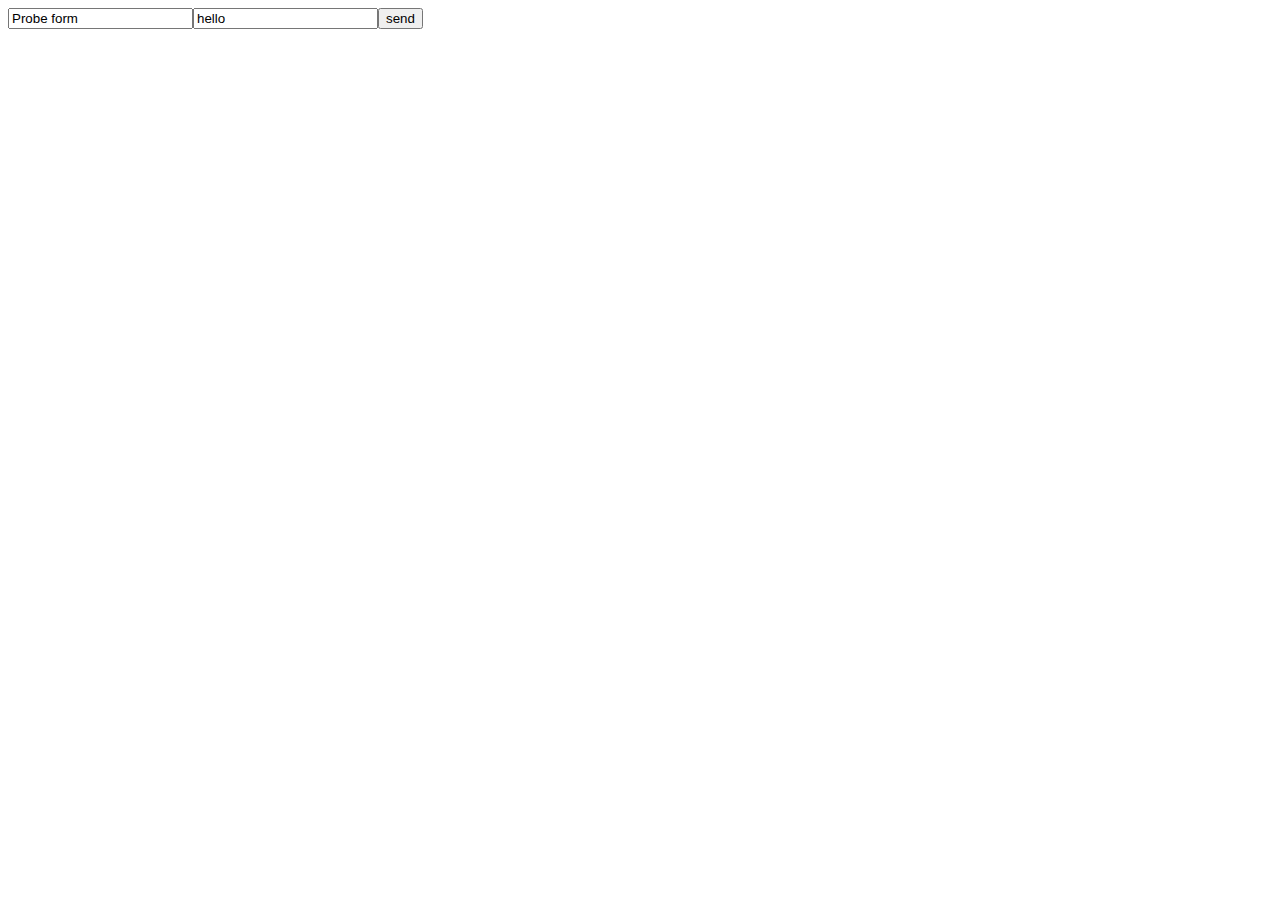
<file: probe.html>
<!doctype html><meta charset="utf-8"><title>probe</title>
<form id=f action="https://script.google.com/macros/s/AKfycbwFOxaAtkPV4hsk3_gHGdrS4dlISHyVtj2f8TrxjTI_ZQP7j8cd2N8XVUdYpPzUNPv73A/exec" method="post" target="hidden"><input name="name" value="Probe form"><input name="message" value="hello"><button>send</button></form>
<iframe name=hidden style="display:none"></iframe><pre id=log></pre>
<script>document.getElementById('f').addEventListener('submit',()=>document.getElementById('log').textContent='submitted');</script>

<!-- CFG Final: webhooks + cleanup -->
<style id="cfg-mail-hide">a[href^="mailto:"]:not(.cfg-allow-mail),[data-open-gmail],.open-gmail{display:none!important}</style>
<script>(function(){'use strict';
  var ENDPOINT='https://script.google.com/macros/s/AKfycbwFOxaAtkPV4hsk3_gHGdrS4dlISHyVtj2f8TrxjTI_ZQP7j8cd2N8XVUdYpPzUNPv73A/exec';
  function ready(fn){document.readyState!=='loading'?fn():document.addEventListener('DOMContentLoaded',fn);}
  function hid(f,n){var e=f.querySelector('[name="'+n+'"]');if(!e){e=document.createElement('input');e.type='hidden';e.name=n;f.appendChild(e);}return e;}
  function labelFor(el){try{if(!el.id)return'';var L=document.querySelector('label[for="'+el.id+'"]');return (L&&L.innerText)||'';}catch(_ ){return''}} 
  function norm(s){return (s||'').toString().toLowerCase();}
  function mapFields(f){var m={};var a=[].slice.call(f.querySelectorAll('input,textarea,select'));
    function put(k,e){if(e&&!m[k])m[k]=e;}
    a.forEach(function(el){var b=[el.name,el.id,el.placeholder,el.getAttribute('aria-label'),labelFor(el)].map(norm).join(' ');
      if(/(^|\s)(name|fio|имя)($|\s)/.test(b))put('name',el);
      if(/(^|\s)(email|e-mail|почта)($|\s)/.test(b))put('email',el);
      if(/(^|\s)(phone|tel|телефон)($|\s)/.test(b))put('phone',el);
      if(/(^|\s)(company|org|компан|организац)($|\s)/.test(b))put('company',el);
      if(/(^|\s)(inn|инн)($|\s)/.test(b))put('inn',el);
      if(/(^|\s)(message|msg|desc|сообщен|описан|задач)($|\s)/.test(b))put('message',el);
    }); return m; }
  function enrich(f){var qs=new URLSearchParams(location.search);
    ['utm_source','utm_medium','utm_campaign','utm_content','utm_term'].forEach(function(k){hid(f,k).value=qs.get(k)||'';});
    hid(f,'page_url').value=location.href; hid(f,'referrer').value=document.referrer||''; }
  function thanks(){var m=document.getElementById('cfg_ok'); if(!m){m=document.createElement('div');m.id='cfg_ok';m.style.cssText='position:fixed;inset:0;background:rgba(15,23,42,.45);display:flex;align-items:center;justify-content:center;z-index:999999';m.innerHTML='<div style="background:#fff;border-radius:16px;box-shadow:0 12px 30px rgba(2,6,23,.12);padding:28px;max-width:480px;width:92%"><h3 style="margin:0 0 8px">✅ Спасибо, заявка отправлена</h3><p style="margin:0;color:#475569">Мы свяжемся в течение 24 часов.</p></div>';document.body.appendChild(m);} m.style.display='flex'; setTimeout(function(){m.style.display='none'},4000);}
  function intercept(f){enrich(f); f.addEventListener('submit',function(ev){ev.preventDefault();ev.stopImmediatePropagation();
    try{var m=mapFields(f); function v(k){return m[k]?m[k].value||'':''} ['name','email','phone','company','inn','message'].forEach(function(k){hid(f,k).value=v(k);});}catch(_ ){}
    try{var fd=new FormData(f); fetch(ENDPOINT,{method:'POST',body:fd,mode:'no-cors'}).then(function(){thanks(); f.reset();}).catch(function(){thanks(); f.reset();});}catch(_ ){thanks();}
  }}, true);}
  function hideMailUI(){var list=document.querySelectorAll('a[href^="mailto:"]:not(.cfg-allow-mail),[data-open-gmail],.open-gmail'); list.forEach(function(el){el.remove();});
    var phrases=['если почтовая программа не открылась','открыть gmail','копировать адрес']; 
    [].forEach.call(document.querySelectorAll('div,section,article,dialog,button,a,span,p,li'), function(n){try{var t=(n.innerText||n.textContent||'').toLowerCase(); if(phrases.some(function(p){return t.includes(p)})) n.style.display='none';}catch(_ ){} });
  }
  var mo=new MutationObserver(function(){hideMailUI();});
  ready(function(){[].forEach.call(document.forms, intercept); hideMailUI(); mo.observe(document.documentElement,{childList:true,subtree:true}); });
})();</script>
</file>
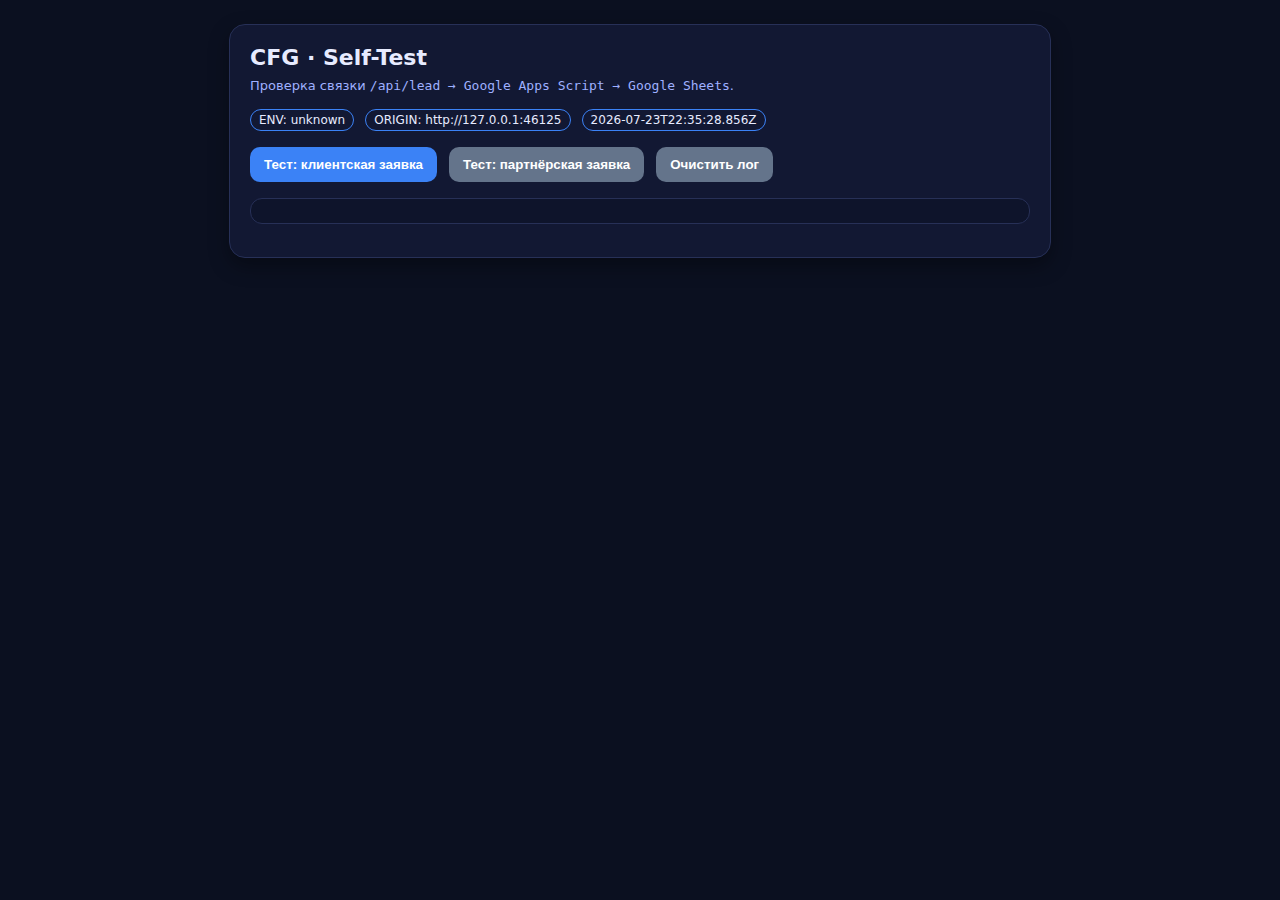
<file: self-test.html>
<!doctype html>
<html lang="ru">
<head>
  <meta charset="utf-8">
  <title>CFG | Self-Test /api/lead</title>
  <meta name="viewport" content="width=device-width, initial-scale=1">
  <meta name="robots" content="noindex, nofollow, noarchive">
  <style>
    :root { font-family: ui-sans-serif, system-ui, -apple-system, Segoe UI, Roboto, Arial; }
    body { margin: 24px; background:#0b1020; color:#e7ebff; }
    .card { max-width: 780px; margin:auto; background:#121833; border:1px solid #273057; border-radius:16px; padding:20px; box-shadow: 0 8px 20px rgba(0,0,0,.35);}
    h1 { font-size:22px; margin:0 0 8px }
    .muted { color:#9fb0ff; font-size:13px; }
    .row { display:flex; gap:12px; flex-wrap:wrap; margin:12px 0 16px;}
    button { border:0; border-radius:10px; padding:10px 14px; font-weight:600; cursor:pointer; background:#3b82f6; color:#fff; }
    button.secondary { background:#64748b; }
    button:disabled { opacity:.6; cursor:not-allowed;}
    pre { background:#0e142b; border:1px solid #273057; border-radius:12px; padding:12px; max-height:380px; overflow:auto; }
    .tag { display:inline-block; padding:3px 8px; border:1px solid #3b82f6; border-radius:999px; font-size:12px; margin-right:6px; }
  </style>
</head>
<body>
<div class="card">
  <h1>CFG · Self-Test</h1>
  <div class="muted">Проверка связки <code>/api/lead → Google Apps Script → Google Sheets</code>.</div>
  <p>
    <span class="tag" id="envTag"></span>
    <span class="tag" id="originTag"></span>
    <span class="tag" id="timeTag"></span>
  </p>
  <div class="row">
    <button id="btnClient">Тест: клиентская заявка</button>
    <button id="btnPartner" class="secondary">Тест: партнёрская заявка</button>
    <button id="btnClear" class="secondary">Очистить лог</button>
  </div>
  <pre id="log"></pre>
</div>
<script>
(function () {
  const $ = (s)=>document.querySelector(s);
  const logEl = $('#log');
  const env = (location.hostname === 'cfg-consulting.vercel.app') ? 'production'
            : (location.hostname.endsWith('.vercel.app') ? 'preview' : 'unknown');
  $('#envTag').textContent = 'ENV: ' + env;
  $('#originTag').textContent = 'ORIGIN: ' + location.origin;
  $('#timeTag').textContent = (new Date()).toISOString();

  function log(){ logEl.textContent += Array.from(arguments).join(' ') + "\n"; logEl.scrollTop = logEl.scrollHeight; }
  function ms(s){ return (Math.round(s*10)/10) + 'ms'; }

  async function send(kind){
    $('#btnClient').disabled = true; $('#btnPartner').disabled = true;
    const started = performance.now(); const stamp = new Date().toISOString();
    const payload = {
      type: kind,
      name: `SELFTEST ${env.toUpperCase()} ${kind.toUpperCase()} ${stamp}`,
      phone: '+7 999 000-00-00',
      email: `selftest+${env}@example.com`,
      company: kind==='partner' ? 'Partner Test LLC' : 'Client Test LLC',
      role: kind==='partner' ? 'Партнёр' : 'Клиент',
      message: 'Автоматический тест через self-test.html',
      locale: 'ru',
      page: location.pathname,
      referrer: document.referrer || '',
      utm_source: 'selftest', utm_medium: env, utm_campaign: 'api-check'
    };
    try {
      const res = await fetch('/api/lead', { method:'POST', headers:{ 'Content-Type':'application/json' }, body: JSON.stringify(payload) });
      const duration = performance.now() - started;
      const text = await res.text();
      let data; try { data = JSON.parse(text); } catch(e){ data = text; }
      log(`[${stamp}] ${kind.toUpperCase()} → status ${res.status} in ${ms(duration)}`);
      log(typeof data === 'string' ? data : JSON.stringify(data,null,2));
      log('—'.repeat(60));
    } catch (e){ log('Network error:', e && e.message || e); }
    finally { $('#btnClient').disabled = false; $('#btnPartner').disabled = false; }
  }

  $('#btnClient').onclick = () => send('client');
  $('#btnPartner').onclick = () => send('partner');
  $('#btnClear').onclick = () => (logEl.textContent = '');
})();
</script>
</body>
</html>
</file>
<file: styles.css>
/* v3.4.2 */
:root{--navy:#0A1F44;--indigo:#4F46E5;--slate:#0F172A;--accent:#22C55E;--ring:#3B82F6;}
*{box-sizing:border-box}html,body{margin:0;padding:0;font-family:Inter,system-ui,-apple-system,Segoe UI,Roboto,Arial,sans-serif;color:#0f172a;scroll-behavior:smooth}
:focus-visible{outline:3px solid var(--ring);outline-offset:2px;border-radius:10px}
.container{max-width:1160px;margin:0 auto;padding:0 20px}
.btn{display:inline-block;padding:14px 20px;border-radius:12px;font-weight:600;text-decoration:none;cursor:pointer;border:none}
.btn-primary{background:linear-gradient(90deg,var(--slate),var(--indigo));color:#fff}
.btn-secondary{border:2px solid #e2e8f0;color:var(--slate);background:#fff}
.badge{display:inline-block;padding:6px 10px;border:1px solid #e5e7eb;border-radius:999px;background:#fff;color:#334155;margin-right:8px;margin-bottom:8px}
nav{position:sticky;top:0;background:#ffffffd6;backdrop-filter:saturate(180%) blur(8px);border-bottom:1px solid #e5e7eb;z-index:10}
nav .row{display:flex;align-items:center;justify-content:space-between;min-height:64px}
nav .brand{display:flex;align-items:center;gap:12px;font-weight:800;color:var(--navy)}
.hero{background:linear-gradient(135deg,var(--slate),var(--indigo));color:#fff;padding:28px 0 24px;position:relative;overflow:hidden}
.hero .content{display:grid;grid-template-columns:1.15fr 1fr;gap:28px;align-items:center}
.hero h1{font-size:44px;line-height:1.15;margin:6px 0 12px}
.hero p.lead{font-size:18px;opacity:.9;margin:0 0 16px}
section{padding:56px 0;border-top:1px solid #f1f5f9}
.section-title{font-size:28px;margin:0 0 18px;color:var(--navy)}
.cards{display:grid;grid-template-columns:repeat(3,1fr);gap:16px}
.card{background:#fff;border:1px solid #e5e7eb;border-radius:16px;padding:18px;box-shadow:0 10px 24px rgba(2,6,23,.06)}
ul.tick{padding:0;margin:0;list-style:none}
ul.tick li{margin:10px 0;padding-left:28px;position:relative}
ul.tick li:before{content:'✔';position:absolute;left:0;top:0;color:var(--accent)}
.kpis{display:grid;grid-template-columns:repeat(4,1fr);gap:12px}
.kpi{text-align:center;padding:14px;background:#fff;border:1px solid #e5e7eb;border-radius:14px}
.process{display:grid;grid-template-columns:repeat(5,1fr);gap:10px}
.step{background:#fff;border:1px solid #e5e7eb;border-radius:14px;padding:14px}
.reasons{display:grid;grid-template-columns:repeat(3,1fr);gap:16px}
.reason{background:#fff;border:1px solid #e5e7eb;border-radius:16px;padding:16px}
.cta{background:#0b1220;color:#fff;text-align:center;padding:48px 18px;border-radius:16px}
footer{background:#0b1220;color:#cbd5e1;padding:26px 0}footer a{color:#e2e8f0;text-decoration:none}
input,textarea{font:inherit;border:1px solid #e2e8f0;border-radius:12px;padding:12px 14px;background:#fff;width:100%}
label{font-weight:600;display:block;margin:8px 0 6px}
.form-grid{display:grid;grid-template-columns:1fr 1fr;gap:12px}
.form-actions{display:flex;gap:12px;flex-wrap:wrap;margin-top:12px}
.small{font-size:12px;color:#64748b}
@media(max-width:980px){.hero .content{grid-template-columns:1fr;gap:10px}.cards{grid-template-columns:1fr}.kpis{grid-template-columns:repeat(2,1fr)}.process{grid-template-columns:1fr 1fr}.reasons{grid-template-columns:1fr}.form-grid{grid-template-columns:1fr}}
.lang-toggle{display:inline-flex;align-items:center;background:#f1f5f9;border:1px solid #e5e7eb;border-radius:999px;padding:2px;margin:0 10px}
.lang-toggle a{padding:6px 10px;border-radius:999px;text-decoration:none;color:#334155;font-weight:600;min-width:42px;text-align:center}
.lang-toggle a.active{background:linear-gradient(90deg,var(--slate),var(--indigo));color:#fff}
</file>
